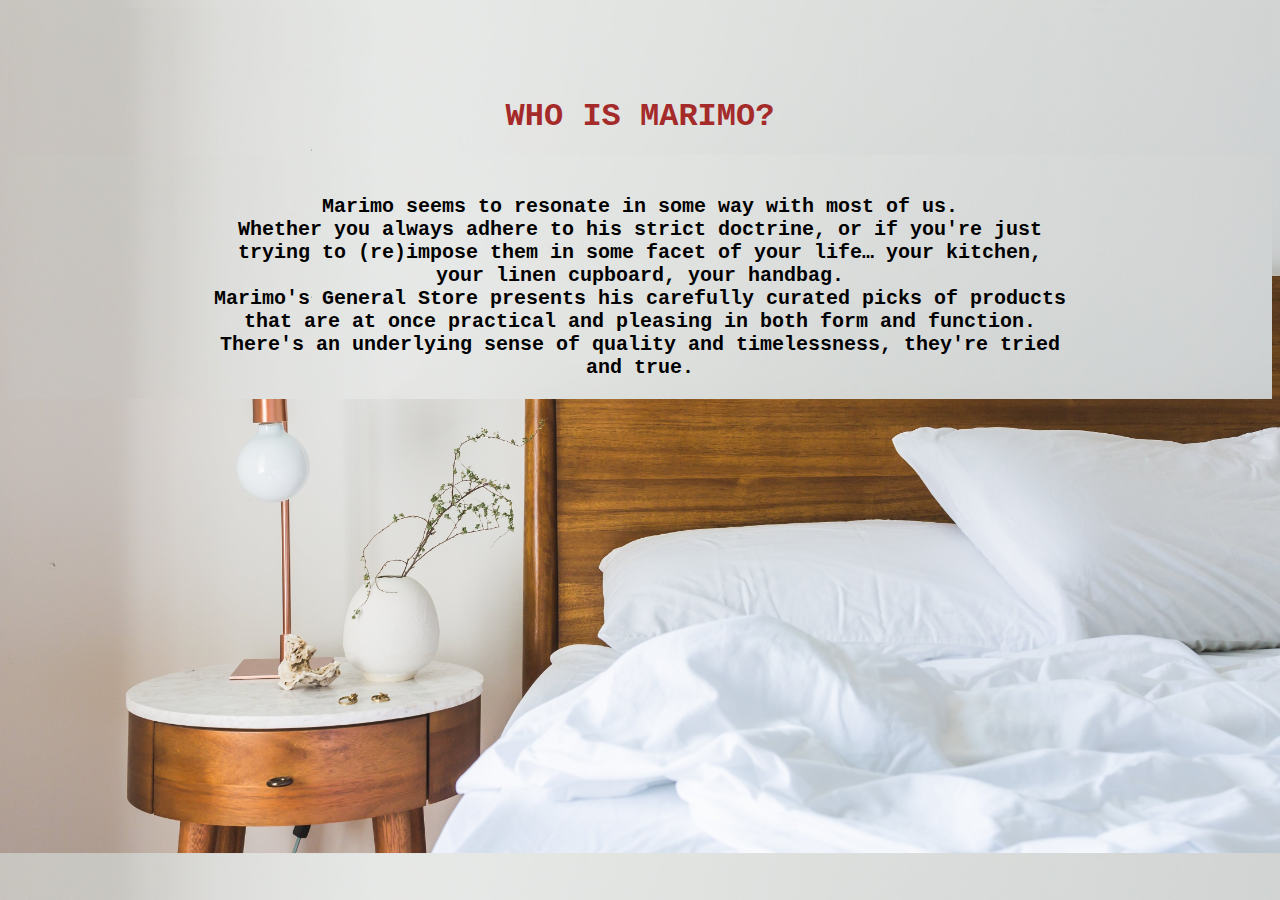
<file: Assignment1/about.html>
<!DOCTYPE html>
<html lang="en">
<head>
    <meta charset="UTF-8">
    <meta http-equiv="X-UA-Compatible" content="IE=edge">
    <meta name="viewport" content="width=device-width, initial-scale=1.0">
    <link rel="stylesheet" href="./assets/about.css">
    <title>About</title>
</head>

<body>
    <div class="box">

        <h1>WHO IS MARIMO?</h1>
        <p> Marimo seems to resonate in some way with most of us. <br>
            Whether you always adhere to his strict doctrine, or if you're just trying to (re)impose them in some facet of your life… your kitchen, your linen cupboard, your handbag.<br>
            Marimo's General Store presents his carefully curated picks of products that are at once practical and pleasing in both form and function. <br>
            There's an underlying sense of quality and timelessness, they're tried and true.</p>
    </div>   
</body>
</html>
</file>
<file: Assignment1/assets/about.css>
*{
    background: url(./images/bed.jpeg);
    background-size:cover;
    font-family:'Courier New', Courier, monospace
}


.box h1{
    margin:0 auto;
    color: brown;
    text-align: center;
    padding-top: 90px;
    padding-left: 20px;
    padding-right: 20px;
    padding-bottom: 20px;
   
}

.box p{
    font-size: 20px;
    font-weight: bold;
    margin:0 auto;
    color: black;
    text-align: center;
    padding-top: 40px;
    padding-left: 200px;
    padding-right: 200px;
    padding-bottom: 20px;
}

@media (min-width: 576px) and (max-width: 767px) {
    .box header{
       display: inline;

    }
}
</file>
